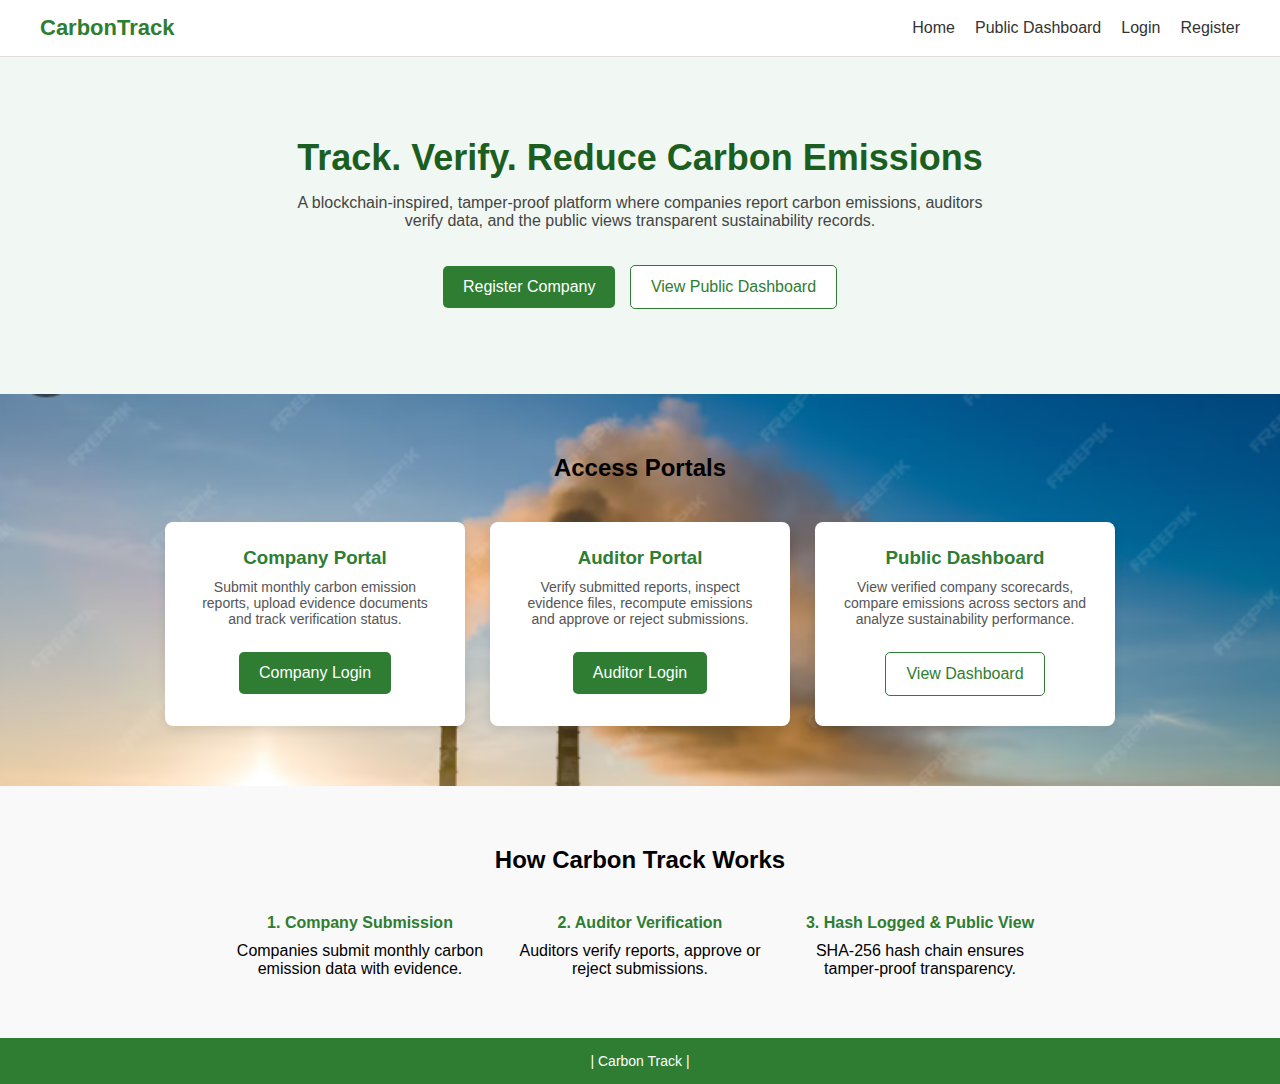
<file: index.html>
<!DOCTYPE html>
<html lang="en">
<head>
    <meta charset="UTF-8">
    <title>Carbon Track</title>
    <meta name="viewport" content="width=device-width, initial-scale=1.0">
    <link rel="stylesheet" href="style.css">
</head>
<body>

    <!-- NAVBAR -->
    <nav class="navbar">
        <div class="logo">CarbonTrack</div>
        <ul class="nav-links">
            <li><a href="index.html">Home</a></li>
            <li><a href="public.html">Public Dashboard</a></li>
            <li><a href="login.html">Login</a></li>
            <li><a href="register.html">Register</a></li>
        </ul>
    </nav>

    <!-- HERO SECTION -->
    <section class="hero">
        <div class="hero-text">
            <h1>Track. Verify. Reduce Carbon Emissions</h1>
            <p>
                A blockchain-inspired, tamper-proof platform where companies report
                carbon emissions, auditors verify data, and the public views transparent
                sustainability records.
            </p>
            <div class="hero-buttons">
                <a href="register.html" class="btn primary">Register Company</a>
                <a href="#" class="btn secondary">View Public Dashboard</a>
            </div>
        </div>
    </section>

    <!-- ROLE BASED ACCESS -->
    <section class="roles">
        <h2>Access Portals</h2>
        <div class="role-cards">

            <div class="card">
                <h3>Company Portal</h3>
                <p>
                    Submit monthly carbon emission reports, upload evidence documents
                    and track verification status.
                </p>
                <a href="login.html" class="btn primary">Company Login</a>
            </div>

            <div class="card">
                <h3>Auditor Portal</h3>
                <p>
                    Verify submitted reports, inspect evidence files, recompute
                    emissions and approve or reject submissions.
                </p>
                <a href="login.html" class="btn primary">Auditor Login</a>
            </div>

            <div class="card">
                <h3>Public Dashboard</h3>
                <p>
                    View verified company scorecards, compare emissions across
                    sectors and analyze sustainability performance.
                </p>
                <a href="#" class="btn secondary">View Dashboard</a>
            </div>

        </div>
    </section>

    <!-- HOW IT WORKS -->
    <section class="how-it-works">
        <h2>How Carbon Track Works</h2>
        <div class="steps">

            <div class="step">
                <h4>1. Company Submission</h4>
                <p>Companies submit monthly carbon emission data with evidence.</p>
            </div>

            <div class="step">
                <h4>2. Auditor Verification</h4>
                <p>Auditors verify reports, approve or reject submissions.</p>
            </div>

            <div class="step">
                <h4>3. Hash Logged & Public View</h4>
                <p>SHA-256 hash chain ensures tamper-proof transparency.</p>
            </div>

        </div>
    </section>

    <!-- FOOTER -->
    <footer class="footer">
        <p>
            | Carbon Track | 
        </p>
    </footer>

</body>
</html>
</file>
<file: style.css>
/* RESET */
* {
    margin: 0;
    padding: 0;
    box-sizing: border-box;
    font-family: Arial;
}

/* NAVBAR */
.navbar {
    display: flex;
    justify-content: space-between;

    align-items: center;
    padding: 15px 40px;
    background-color: #ffffff;
    border-bottom: 1px solid #ddd;
}

.logo {
    font-size: 22px;
    font-weight: bold;
    color: #2e7d32;
}

.nav-links {
    list-style: none;
    display: flex;
    gap: 20px;
}

.nav-links a {
    text-decoration: none;
    color: #333;
    font-weight: 500;
}

/* HERO */
.hero {
    padding: 80px 40px;
    background-color: #f1f8f4;
    text-align: center;
}

.hero h1 {
    font-size: 36px;
    margin-bottom: 15px;
    color: #1b5e20;
}

.hero p {
    max-width: 700px;
    margin: auto;
    font-size: 16px;
    color: #444;
}

.hero-buttons {
    margin-top: 30px;
}

/* BUTTONS */
.btn {
    padding: 12px 20px;
    border-radius: 5px;
    text-decoration: none;
    margin: 5px;
    display: inline-block;
}

.primary {
    background-color: #2e7d32;
    color: white;
}

.secondary {
    background-color: #ffffff;
    color: #2e7d32;
    border: 1px solid #2e7d32;
}

/* ROLES */
.roles {
    padding: 60px 40px;
    text-align: center;
    background-image: url(image1.png);
    background-size: cover  ;
}

.role-cards {
    display: flex;
    justify-content: center;
    gap: 25px;
    margin-top: 40px;
    flex-wrap: wrap;
}

.card {
    width: 300px;
    padding: 25px;
    background: #ffffff;
    border-radius: 8px;
    box-shadow: 0 4px 10px rgba(0,0,0,0.08);
}

.card h3 {
    margin-bottom: 10px;
    color: #2e7d32;
}

.card p {
    font-size: 14px;
    margin-bottom: 20px;
    color: #555;
}

/* HOW IT WORKS */
.how-it-works {
    background-color: #f9f9f9;
    padding: 60px 40px;
    text-align: center;
}

.steps {
    display: flex;
    justify-content: center;
    gap: 30px;
    margin-top: 40px;
    flex-wrap: wrap;
}

.step {
    width: 250px;
}

.step h4 {
    color: #2e7d32;
    margin-bottom: 10px;
}

/* FOOTER */
.footer {
    background-color: #2e7d32;
    color: white;
    text-align: center;
    padding: 15px;
    font-size: 14px;
}

/* RESPONSIVE */
@media (max-width: 768px) {
    .hero h1 {
        font-size: 28px;
    }

    .navbar {
        flex-direction: column;
        gap: 10px;
    }
}
/* AUTH PAGES */
.auth-container {
    display: flex;
    justify-content: center;
    align-items: center;
    min-height: 80vh;
    background-color: #f4f7f6;
    background-image: url( image1.png);
     background-size: cover;
}

.auth-card {
    width: 350px;
    background-color: #ffffff;
    padding: 30px;
    border-radius: 8px;
    box-shadow: 0 4px 12px rgba(0,0,0,0.1);
    text-align: center;
}

.auth-card h2 {
    margin-bottom: 20px;
    color: #2e7d32;
}

.auth-card input,
.auth-card select {
    width: 100%;
    padding: 10px;
    margin-bottom: 15px;
    border: 1px solid #ccc;
    border-radius: 5px;
}

.auth-card button {
    width: 100%;
    margin-top: 10px;
}

.auth-text {
    margin-top: 15px;
    font-size: 14px;
}

.auth-text a {
    color: #2e7d32;
    text-decoration: none;
    font-weight: bold;
}
#logoutBtn{
    font-size: 16px;
    background-color: none;
    border:none;
}
.nav-links button:hover,
.nav-links a:hover {
    color: #2e7d32;
}
main{
    padding: 30px;
    background-color: #f4f7f6;
    min-height: calc(100vh - 70px);
}
.welcome h1 {
    font-size: 28px;
    margin-bottom: 5px;
}

.welcome p {
    color: #555;
    margin-bottom: 30px;
}
.stats {
  display: grid;
  grid-template-columns: repeat(auto-fit, minmax(220px, 1fr));
  gap: 20px;
  margin-bottom: 30px;
}
.action {
    margin-bottom: 40px;
}

.primary-btn {
    background-color: #2e7d32;
    color: white;
    padding: 12px 20px;
    border: none;
    border-radius: 6px;
    font-size: 16px;
    cursor: pointer;
}  
.primary-btn:hover {
    background-color: #256428;
}
.reports h2{
     margin-bottom: 15px;
}
table {
    width: 100%;
    border-collapse: collapse;
    background: white;
    border-radius: 8px;
    overflow: hidden;
}

th, td {
    padding: 12px;
    text-align: left;
    border-bottom: 1px solid #eee;
}

th {
    background-color: #f0f0f0;
}

td.empty {
    text-align: center;
    color: #888;
}   
/* STATUS COLORS (FOR LATER USE) */
.value.approved {
    color: #2e7d32;
}

.value.rejected {
    color: #c62828;
}

.value.pending {
    color: orange;
}

/* ACTION BUTTONS (PLACEHOLDER) */
.action-btn {
    padding: 6px 12px;
    border-radius: 4px;
    border: none;
    cursor: pointer;
    font-size: 14px;
}

.action-btn.review {
    background-color: #1976d2;
    color: white;
}

.action-btn.reject {
    background-color: #d32f2f;
    color: white;
}
.hidden {
  display: none;
}
.report-form {
  background: #ffffff;
  padding: 30px;
  border-radius: 10px;
  margin-top: 30px;
  box-shadow: 0 4px 12px rgba(0,0,0,0.08);
}

.report-form h2 {
  margin-bottom: 25px;
  font-size: 22px;
  color: #2e7d32;
}
.emission-grid {
  display: grid;
  grid-template-columns: repeat(2, 1fr);
  gap: 20px 30px;
}

.form-group.full {
  grid-column: span 2;
}


.form-group label {
  font-weight: 500;
  margin-bottom: 6px;
  display: block;
}

.form-group input[type="number"],
.form-group input[type="month"] {
  width: 100%;
  padding: 10px;
  border-radius: 6px;
  border: 1px solid #ccc;
  margin-bottom: 8px;
}

.form-group input:focus {
  outline: none;
  border-color: #2e7d32;
}
.form-group input[type="file"] {
  font-size: 13px;
  margin-top: 4px;
}

.form-group small {
  display: block;
  font-size: 12px;
  color: #777;
  margin-top: 4px;
}
.primary-btn {
  background-color: #2e7d32;
  color: white;
  padding: 12px 20px;
  font-size: 16px;
  border-radius: 6px;
  border: none;
  cursor: pointer;
  width: fit-content;
}

.primary-btn:hover {
  background-color: #256428;
}
/* ===== DASHBOARD LAYOUT ===== */
.dashboard-container {
  padding: 30px 60px;
}

.dashboard-container h1 {
  font-size: 26px;
  margin-bottom: 6px;
  color: #2e7d32;
}

.subtitle {
  font-size: 14px;
  color: #666;
  margin-bottom: 25px;
}

/* ===== TABLE CONTAINER ===== */
.table-container {
  background: #ffffff;
  border-radius: 8px;
  padding: 20px;
  box-shadow: 0 4px 12px rgba(0, 0, 0, 0.08);
  overflow-x: auto;
}

/* ===== TABLE ===== */
#reportsTable {
  width: 100%;
  border-collapse: collapse;
}

#reportsTable thead {
  background-color: #f3f6f4;
}

#reportsTable th,
#reportsTable td {
  padding: 12px 14px;
  text-align: left;
  font-size: 14px;
}

#reportsTable th {
  font-weight: 600;
  color: #333;
  border-bottom: 2px solid #ddd;
}

#reportsTable td {
  border-bottom: 1px solid #eee;
  color: #444;
}

/* ===== TABLE ROW HOVER ===== */
#reportsTable tbody tr:hover {
  background-color: #f9fdf9;
}

/* ===== STATUS BADGE ===== */
#reportsTable td:nth-child(4) {
  font-weight: 600;
  color: #e65100; /* pending = orange */
}

/* ===== ACTION BUTTON ===== */
#reportsTable button {
  padding: 6px 12px;
  font-size: 13px;
  border-radius: 4px;
  border: none;
  cursor: not-allowed;
  background-color: #ccc;
  color: #555;
}

/* ===== RESPONSIVE ===== */
@media (max-width: 768px) {
  .dashboard-container {
    padding: 20px;
  }

  #reportsTable th,
  #reportsTable td {
    font-size: 13px;
    padding: 10px;
  }
}
/* ===== PUBLIC DASHBOARD ===== */
#publicTable td.approved {
  color: #2e7d32;
  font-weight: 600;
}

#publicTable td.pending {
  color: #e65100;
  font-weight: 600;
}

#publicTable td.rejected {
  color: #c62828;
  font-weight: 600;
}

.grade-A {
  color: #2e7d32;
  font-weight: 700;
}

.grade-B {
  color: #f9a825;
  font-weight: 700;
}

.grade-C {
  color: #c62828;
  font-weight: 700;
}
/* ===== ANALYTICS ===== */
.analytics {
  margin-top: 40px;
}

.charts {
  display: grid;
  grid-template-columns: 2fr 1fr;
  gap: 25px;
  margin-top: 20px;
}

.chart-card {
  background: #fff;
  padding: 20px;
  border-radius: 8px;
  box-shadow: 0 4px 10px rgba(0,0,0,0.08);
}

.chart-card h3 {
  font-size: 16px;
  margin-bottom: 15px;
  color: #333;
}

@media (max-width: 768px) {
  .charts {
    grid-template-columns: 1fr;
  }
}
</file>
